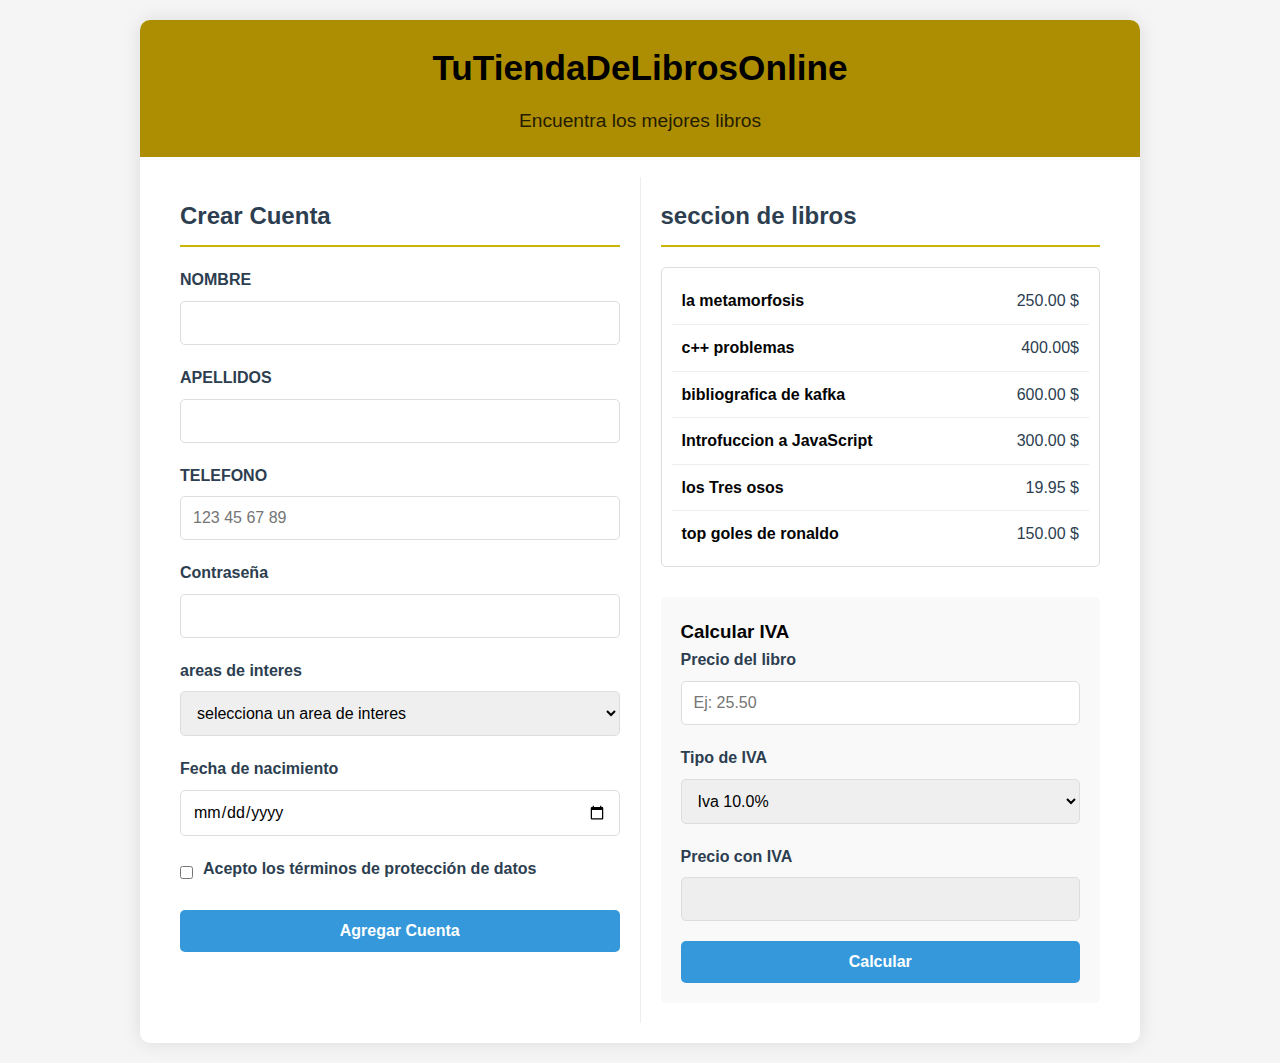
<file: pregunta1/index.html>
<!DOCTYPE html>
<html lang="es">
<head>
    <meta charset="UTF-8">
    <meta name="viewport" content="width=device-width, initial-scale=1.0">
    <title>Tienda de Libros - Registro</title>
    <link rel="stylesheet" href="style.css">
</head>
<body>
    <div class="container">
        <header>
            <h1>TuTiendaDeLibrosOnline</h1>
            <p class="subtitle">Encuentra los mejores libros</p>
        </header>
        
        <div class="content">
            <section class="form-section">
                <h2>Crear Cuenta</h2>
                <form id="registrationForm">
                    <div class="form-group">
                        <label for="nombre">NOMBRE</label>
                        <input type="text" id="nombre" name="nombre" required>
                        <div class="error" id="nombreError">favor de introducir un nombre valido</div>
                    </div>
                    
                    <div class="form-group">
                        <label for="apellidos">APELLIDOS</label>
                        <input type="text" id="apellidos" name="apellidos" required>
                        <div class="error" id="apellidosError">favor de introducir un texto valido</div>
                    </div>
                    
                    <div class="form-group">
                        <label for="telefono">TELEFONO</label>
                        <input type="text" id="telefono" name="telefono" placeholder="123 45 67 89" required>
                        <div class="error" id="telefonoError">Formato incorrecto. Usa: +x xx xxx xxxx</div>
                    </div>
                    
                    <div class="form-group">
                        <label for="password">Contraseña</label>
                        <input type="password" id="password" name="password" required>
                        <div class="error" id="passwordError">favor de introducir una contraseña valida de 8 caracteres</div>
                    </div>
                    
                    <div class="form-group">
                        <label for="intereses">areas de interes</label>
                        <select id="intereses" name="intereses" required>
                            <option value="">selecciona un area de interes</option>
                            <option value="programacion">programacion</option>
                            <option value="diseño">diseño</option>
                            <option value="ciencias">ciencias</option>
                        </select>
                        <div class="error" id="interesesError">favor de insetar un area de interes</div>
                    </div>
                    
                    <div class="form-group">
                        <label for="fechaNacimiento">Fecha de nacimiento</label>
                        <input type="date" id="fechaNacimiento" name="fechaNacimiento" required>
                        <div class="error" id="fechaError">favor de introducir una fecha valida</div>
                    </div>
                    
                    <div class="form-group">
                        <div class="checkbox-group">
                            <input type="checkbox" id="acepto" name="acepto" required>
                            <label for="acepto">Acepto los términos de protección de datos</label>
                        </div>
                        <div class="error" id="aceptoError">Debes aceptar los términos para continuar</div>
                    </div>
                    
                    <button type="submit" id="agregarBtn">Agregar Cuenta</button>
                </form>
                
                <div class="success-message" id="successMessage">
                    ¡Cuenta creada exitosamente!
                </div>
            </section>
            
            <section class="books-section">
                <h2>seccion de libros</h2>
                
                <div class="book-list">
                    <div class="book-item">
                        <span class="book-title">la metamorfosis</span>
                        <span class="book-price">250.00 $</span>
                    </div>
                    <div class="book-item">
                        <span class="book-title">c++ problemas</span>
                        <span class="book-price">400.00$</span>
                    </div>
                    <div class="book-item">
                        <span class="book-title">bibliografica de kafka</span>
                        <span class="book-price">600.00 $</span>
                    </div>
                    <div class="book-item">
                        <span class="book-title">Introfuccion a JavaScript</span>
                        <span class="book-price">300.00 $</span>
                    </div>
                    <div class="book-item">
                        <span class="book-title">los Tres osos</span>
                        <span class="book-price">19.95 $</span>
                    </div>
                    <div class="book-item">
                        <span class="book-title">top goles de ronaldo</span>
                        <span class="book-price">150.00 $</span>
                    </div>
                </div>
                
                <div class="calculation-form">
                    <h3>Calcular IVA</h3>
                    
                    <div class="form-group">
                        <label for="precioLibro">Precio del libro</label>
                        <input type="text" id="precioLibro" name="precioLibro" placeholder="Ej: 25.50" required>
                        <div class="error" id="precioError">Formato incorrecto. Usa números con hasta 2 decimales</div>
                    </div>
                    
                    <div class="form-group">
                        <label for="tipoIVA">Tipo de IVA</label>
                        <select id="tipoIVA" name="tipoIVA" required>
                            <option value="0.10" selected>Iva 10.0%</option>
                            <option value="0.21">Iva 21.0%</option>
                        </select>
                    </div>
                    
                    <div class="form-group result-group">
                        <label for="resultado">Precio con IVA</label>
                        <input type="text" id="resultado" name="resultado" readonly>
                    </div>
                    
                    <button type="button" id="calcularBtn">Calcular</button>
                </div>
            </section>
        </div>
    </div>

    <script src="app.js"></script>
</body>
</html>
</file>
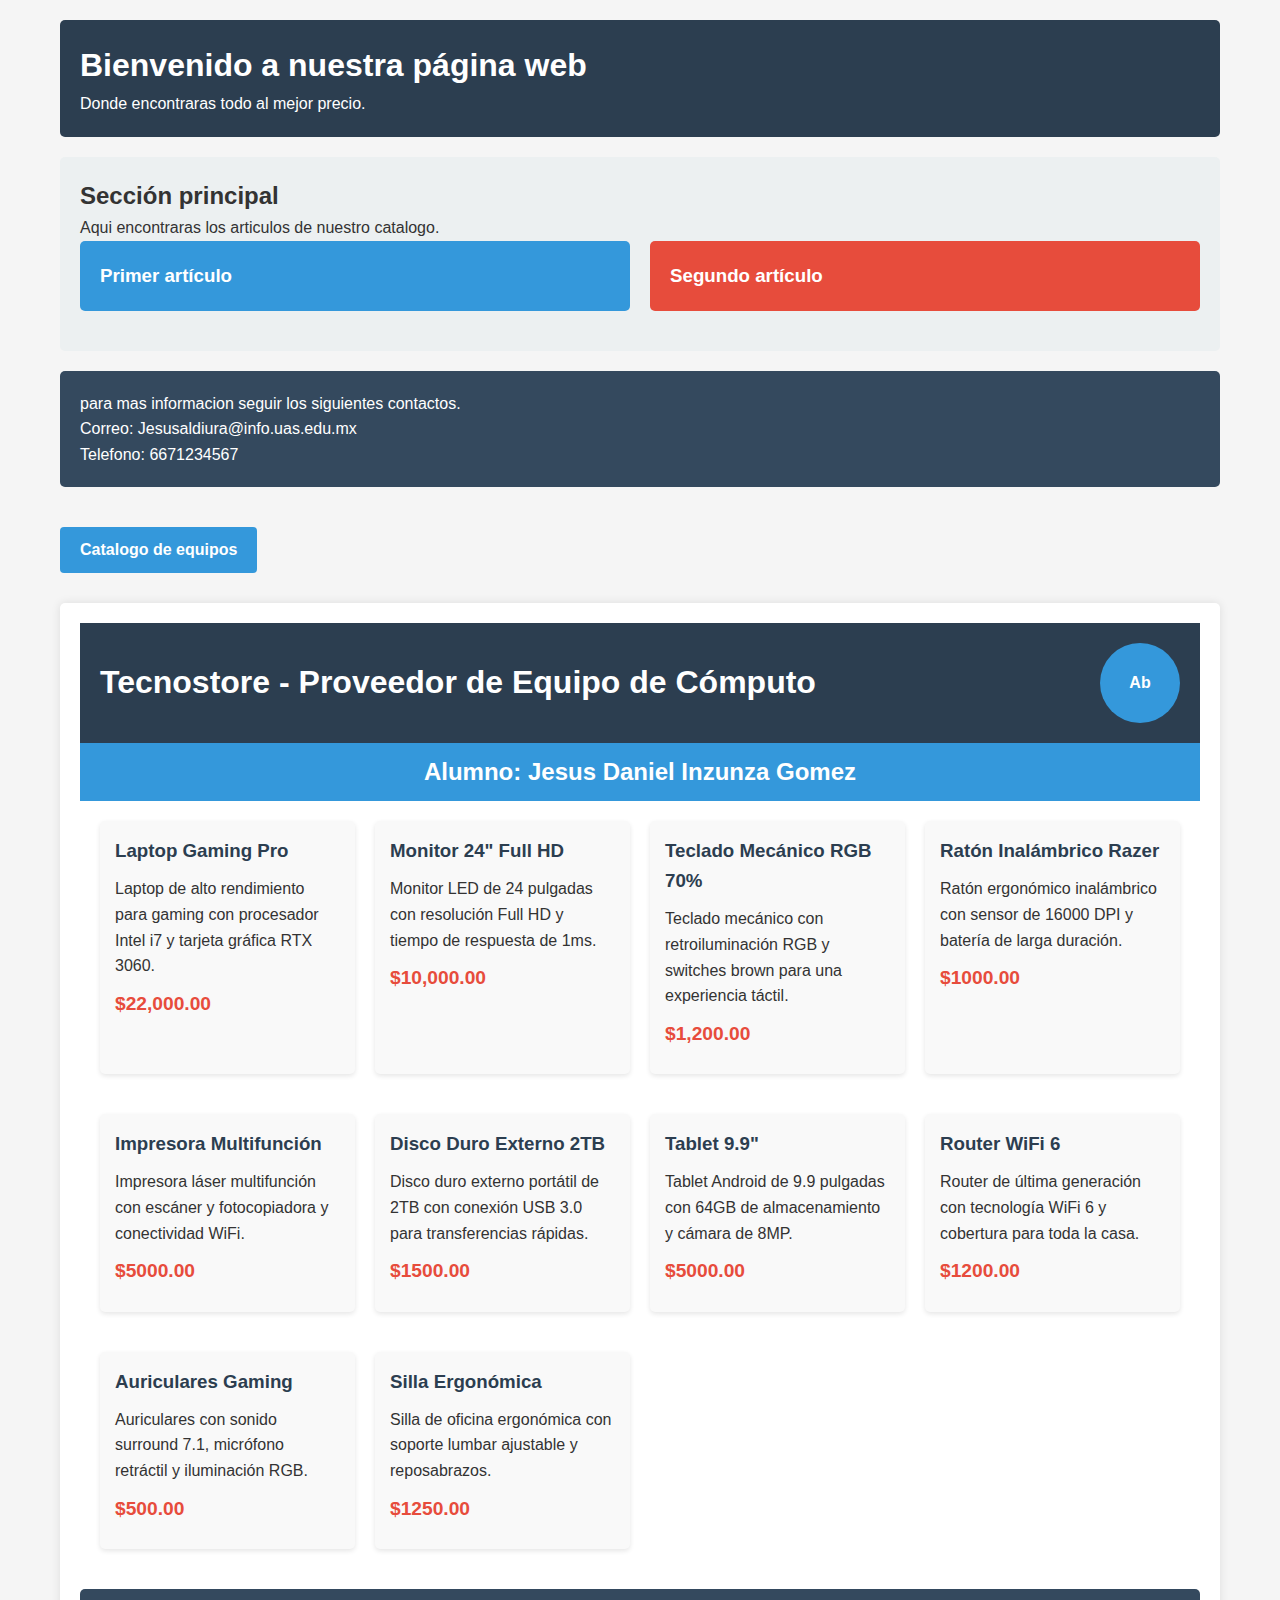
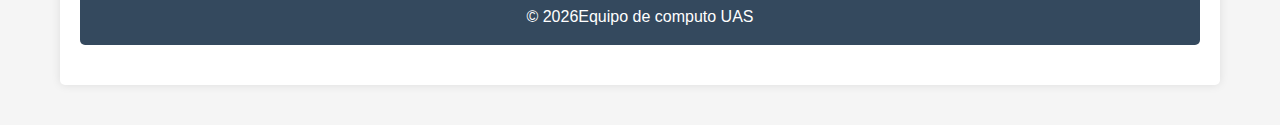
<file: pregunta2/index.html>
<!DOCTYPE html>
<html lang="es">
<head>
    <meta charset="UTF-8">
    <meta name="viewport" content="width=device-width, initial-scale=1.0">
    <title>Equipos de computo UAS</title>
    <link rel="stylesheet" href="style.css">
</head>
<body>
    <div class="container">
        <header>
            <h1>Bienvenido a nuestra página web</h1>
            <p>Donde encontraras todo al mejor precio.</p>
        </header>
        
        <section>
            <h2>Sección principal</h2>
            <p>Aqui encontraras los articulos de nuestro catalogo.</p>
            
            <div class="articles-container">
                <article class="article-1">
                    <h3>Primer artículo</h3>
                </article>
                
                <article class="article-2">
                    <h3>Segundo artículo</h3>
                </article>
            </div>
        </section>
        
        <footer>
            <p>para mas informacion seguir los siguientes contactos.
                <br>Correo: Jesusaldiura@info.uas.edu.mx
                <br>Telefono: 6671234567
            </p>
        </footer>
        <a href="#catalogo" class="enlace-catalogo">Catalogo de equipos</a>
        
    
        <section id="catalogo" class="catalogo">
            <div class="cabecera-catalogo">
                <h1>Tecnostore - Proveedor de Equipo de Cómputo</h1>
                <div class="logo">Ab</div>
            </div>
            
            <div class="subtitulo">
                <h2>Alumno: Jesus Daniel Inzunza Gomez</h2>
            </div>
            
            <div class="productos">
                <article class="producto">
                    <h3>Laptop Gaming Pro</h3>
                    <p>Laptop de alto rendimiento para gaming con procesador Intel i7 y tarjeta gráfica RTX 3060.</p>
                    <p class="precio">$22,000.00</p>
                </article>
                
                <article class="producto">
                    <h3>Monitor 24" Full HD</h3>
                    <p>Monitor LED de 24 pulgadas con resolución Full HD y tiempo de respuesta de 1ms.</p>
                    <p class="precio">$10,000.00</p>
                </article>
                
                <article class="producto">
                    <h3>Teclado Mecánico RGB 70%</h3>
                    <p>Teclado mecánico con retroiluminación RGB y switches brown para una experiencia táctil.</p>
                    <p class="precio">$1,200.00</p>
                </article>
                
                <article class="producto">
                    <h3>Ratón Inalámbrico Razer</h3>
                    <p>Ratón ergonómico inalámbrico con sensor de 16000 DPI y batería de larga duración.</p>
                    <p class="precio">$1000.00</p>
                </article>
                
                <article class="producto">
                    <h3>Impresora Multifunción</h3>
                    <p>Impresora láser multifunción con escáner y fotocopiadora y conectividad WiFi.</p>
                    <p class="precio">$5000.00</p>
                </article>
                
                <article class="producto">
                    <h3>Disco Duro Externo 2TB</h3>
                    <p>Disco duro externo portátil de 2TB con conexión USB 3.0 para transferencias rápidas.</p>
                    <p class="precio">$1500.00</p>
                </article>
                
                <article class="producto">
                    <h3>Tablet 9.9"</h3>
                    <p>Tablet Android de 9.9 pulgadas con 64GB de almacenamiento y cámara de 8MP.</p>
                    <p class="precio">$5000.00</p>
                </article>
                
                <article class="producto">
                    <h3>Router WiFi 6</h3>
                    <p>Router de última generación con tecnología WiFi 6 y cobertura para toda la casa.</p>
                    <p class="precio">$1200.00</p>
                </article>
                
                <article class="producto">
                    <h3>Auriculares Gaming</h3>
                    <p>Auriculares con sonido surround 7.1, micrófono retráctil y iluminación RGB.</p>
                    <p class="precio">$500.00</p>
                </article>
                
                <article class="producto">
                    <h3>Silla Ergonómica</h3>
                    <p>Silla de oficina ergonómica con soporte lumbar ajustable y reposabrazos.</p>
                    <p class="precio">$1250.00</p>
                </article>
            </div>
            
            <footer class="pie-catalogo">
                <p>&copy; <span id="year"></span>Equipo de computo UAS</p>
            </footer>
        </section>
    </div>

    <script src="app.js"></script>
</body>

</html>
</file>
<file: pregunta1/style.css>
* {
    box-sizing: border-box;
    margin: 0;
    padding: 0;
    font-family: 'Segoe UI', Tahoma, Geneva, Verdana, sans-serif;
}

body {
    background-color: #f5f5f5;
    color: #030303;
    line-height: 1.6;
    padding: 20px;
}

.container {
    max-width: 1000px;
    margin: 0 auto;
    background-color: white;
    border-radius: 10px;
    box-shadow: 0 0 20px rgba(0, 0, 0, 0.1);
    overflow: hidden;
}

header {
    background-color: #ad8e03;
    color: rgb(0, 0, 0);
    padding: 20px;
    text-align: center;
}

h1 {
    font-size: 2.2rem;
    margin-bottom: 10px;
}

.subtitle {
    font-size: 1.2rem;
    opacity: 0.8;
}

.content {
    display: flex;
    flex-wrap: wrap;
    padding: 20px;
}

.form-section, .books-section {
    flex: 1;
    min-width: 300px;
    padding: 20px;
}

.form-section {
    border-right: 1px solid #eee;
}

h2 {
    color: #2c3e50;
    margin-bottom: 20px;
    padding-bottom: 10px;
    border-bottom: 2px solid #c9b503;
}

.form-group {
    margin-bottom: 20px;
}

label {
    display: block;
    margin-bottom: 8px;
    font-weight: 600;
    color: #2c3e50;
}

input, select {
    width: 100%;
    padding: 12px;
    border: 1px solid #ddd;
    border-radius: 5px;
    font-size: 16px;
    transition: border 0.3s;
}

input:focus, select:focus {
    border-color: #3498db;
    outline: none;
    box-shadow: 0 0 5px rgba(52, 152, 219, 0.3);
}

.checkbox-group {
    display: flex;
    align-items: center;
    margin-top: 10px;
}

.checkbox-group input {
    width: auto;
    margin-right: 10px;
}

.error {
    color: #e74c3c;
    font-size: 14px;
    margin-top: 5px;
    display: none;
}

button {
    background-color: #3498db;
    color: white;
    border: none;
    padding: 12px 20px;
    border-radius: 5px;
    cursor: pointer;
    font-size: 16px;
    font-weight: 600;
    transition: background-color 0.3s;
    width: 100%;
}

button:hover {
    background-color: #2980b9;
}

.book-list {
    margin-top: 20px;
    max-height: 300px;
    overflow-y: auto;
    border: 1px solid #ddd;
    border-radius: 5px;
    padding: 10px;
}

.book-item {
    padding: 10px;
    border-bottom: 1px solid #eee;
    display: flex;
    justify-content: space-between;
}

.book-item:last-child {
    border-bottom: none;
}

.book-title {
    font-weight: 600;
}

.book-price {
    color: #2c3e50;
}

.calculation-form {
    margin-top: 30px;
    background-color: #f9f9f9;
    padding: 20px;
    border-radius: 5px;
}

.result-group {
    margin-top: 15px;
}

.result-group input {
    background-color: #eee;
    cursor: not-allowed;
}

.success-message {
    background-color: #2ecc71;
    color: white;
    padding: 15px;
    border-radius: 5px;
    margin-top: 20px;
    text-align: center;
    display: none;
}

@media (max-width: 768px) {
    .content {
        flex-direction: column;
    }
    
    .form-section {
        border-right: none;
        border-bottom: 1px solid #eee;
    }
}
</file>
<file: pregunta2/style.css>
/* Estilos generales */
* {
    margin: 0;
    padding: 0;
    box-sizing: border-box;
    font-family: 'Segoe UI', Tahoma, Geneva, Verdana, sans-serif;
}

body {
    background-color: #f5f5f5;
    color: #333;
    line-height: 1.6;
}

/* Estilos para la primera parte */
.container {
    max-width: 1200px;
    margin: 0 auto;
    padding: 20px;
}

header, section, article, footer {
    margin-bottom: 20px;
    padding: 20px;
    border-radius: 5px;
}

header {
    background-color: #2c3e50;
    color: white;
}

section {
    background-color: #ecf0f1;
}

.articles-container {
    display: flex;
    gap: 20px;
}

article {
    flex: 1;
}

.article-1 {
    background-color: #3498db;
    color: white;
}

.article-2 {
    background-color: #e74c3c;
    color: white;
}

footer {
    background-color: #34495e;
    color: white;
}

/* Estilos para el catálogo */
.catalogo {
    background-color: white;
    box-shadow: 0 0 10px rgba(0, 0, 0, 0.1);
    margin-top: 30px;
}

.cabecera-catalogo {
    background-color: #2c3e50;
    color: white;
    padding: 20px;
    display: flex;
    align-items: center;
    justify-content: space-between;
}

.logo {
    width: 80px;
    height: 80px;
    background-color: #3498db;
    border-radius: 50%;
    display: flex;
    align-items: center;
    justify-content: center;
    font-weight: bold;
}

.subtitulo {
    background-color: #3498db;
    color: white;
    padding: 10px 20px;
    text-align: center;
}

.productos {
    display: grid;
    grid-template-columns: repeat(auto-fill, minmax(250px, 1fr));
    gap: 20px;
    padding: 20px;
}

.producto {
    background-color: #f9f9f9;
    border-radius: 5px;
    padding: 15px;
    box-shadow: 0 2px 5px rgba(0, 0, 0, 0.1);
    transition: transform 0.3s;
}

.producto:hover {
    transform: translateY(-5px);
}

.producto h3 {
    color: #2c3e50;
    margin-bottom: 10px;
}

.producto p {
    margin-bottom: 10px;
}

.precio {
    font-weight: bold;
    color: #e74c3c;
    font-size: 1.2em;
}

.pie-catalogo {
    background-color: #34495e;
    color: white;
    padding: 15px;
    text-align: center;
}

.enlace-catalogo {
    display: inline-block;
    margin-top: 20px;
    padding: 10px 20px;
    background-color: #3498db;
    color: white;
    text-decoration: none;
    border-radius: 4px;
    font-weight: bold;
    transition: background-color 0.3s;
}

.enlace-catalogo:hover {
    background-color: #2980b9;
}
</file>
